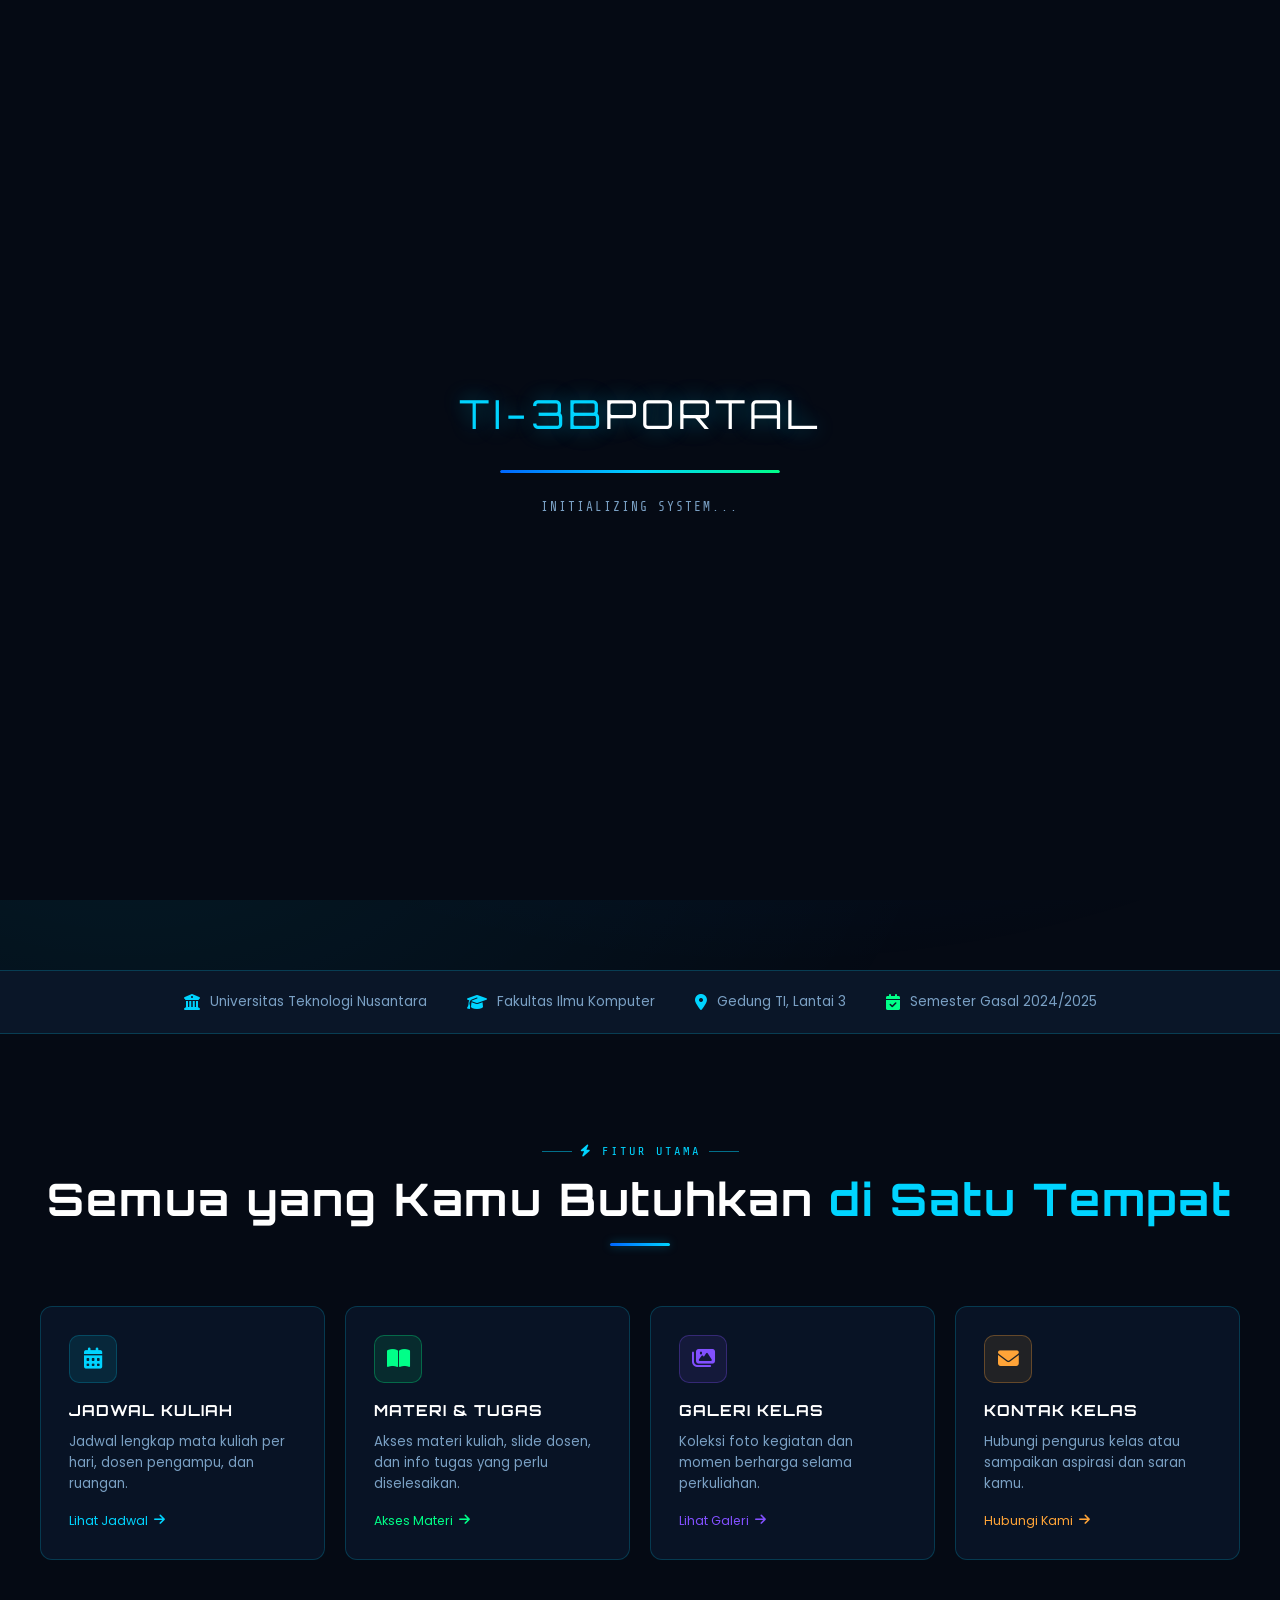
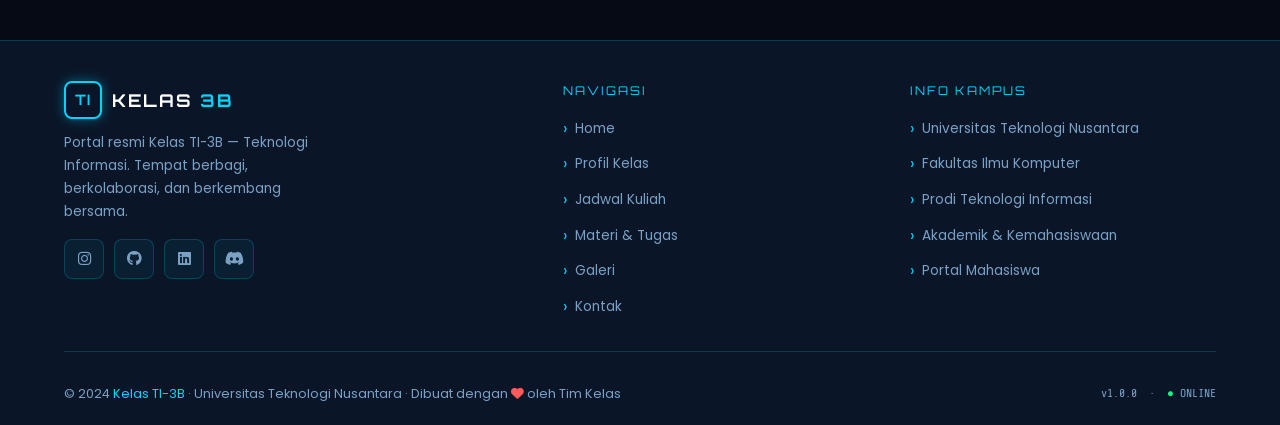
<file: index.html>
<!DOCTYPE html>
<html lang="id">
<head>
  <meta charset="UTF-8" />
  <meta name="viewport" content="width=device-width, initial-scale=1.0" />
  <meta name="description" content="Portal Informasi Kelas Teknologi Informasi - TI-3B 2024" />
  <title>TI-3B | Portal Kelas Teknologi Informasi</title>

  <!-- Fonts -->
  <!-- Font Awesome -->
  <link rel="stylesheet" href="https://cdnjs.cloudflare.com/ajax/libs/font-awesome/6.5.2/css/all.min.css" />

  <style>
/* =========================================
   WEBSITE KELAS TI - MAIN STYLESHEET
   Tech Theme: Neon Cyber Dark
   ========================================= */

@import url('https://fonts.googleapis.com/css2?family=Orbitron:wght@400;500;700;900&family=Poppins:wght@300;400;500;600;700&family=Share+Tech+Mono&display=swap');

/* =========================================
   CSS VARIABLES
   ========================================= */
:root {
  --primary: #00d4ff;
  --primary-glow: rgba(0, 212, 255, 0.4);
  --secondary: #0066ff;
  --accent: #00ff88;
  --accent-glow: rgba(0, 255, 136, 0.3);
  --dark: #050a14;
  --dark-2: #0a1628;
  --dark-3: #0d1f3c;
  --card-bg: rgba(10, 22, 40, 0.85);
  --border: rgba(0, 212, 255, 0.2);
  --border-glow: rgba(0, 212, 255, 0.5);
  --text: #e0f0ff;
  --text-muted: #7aa0c4;
  --white: #ffffff;
  --font-heading: 'Orbitron', monospace;
  --font-body: 'Poppins', sans-serif;
  --font-mono: 'Share Tech Mono', monospace;
  --nav-height: 70px;
  --transition: all 0.3s cubic-bezier(0.4, 0, 0.2, 1);
  --shadow-neon: 0 0 20px var(--primary-glow), 0 0 40px rgba(0, 212, 255, 0.1);
  --shadow-card: 0 8px 32px rgba(0, 0, 0, 0.4), 0 0 1px rgba(0, 212, 255, 0.2);
}

/* =========================================
   GLOBAL RESET & BASE
   ========================================= */
*, *::before, *::after { box-sizing: border-box; margin: 0; padding: 0; }

html {
  scroll-behavior: smooth;
  scrollbar-width: thin;
  scrollbar-color: var(--primary) var(--dark-2);
}

::-webkit-scrollbar { width: 6px; }
::-webkit-scrollbar-track { background: var(--dark-2); }
::-webkit-scrollbar-thumb { background: var(--primary); border-radius: 3px; }
::-webkit-scrollbar-thumb:hover { background: var(--secondary); }

body {
  font-family: var(--font-body);
  background-color: var(--dark);
  color: var(--text);
  line-height: 1.6;
  overflow-x: hidden;
  min-height: 100vh;
}

/* =========================================
   BACKGROUND GRID PATTERN
   ========================================= */
body::before {
  content: '';
  position: fixed;
  inset: 0;
  background-image:
    linear-gradient(rgba(0, 212, 255, 0.03) 1px, transparent 1px),
    linear-gradient(90deg, rgba(0, 212, 255, 0.03) 1px, transparent 1px);
  background-size: 40px 40px;
  pointer-events: none;
  z-index: 0;
}

body::after {
  content: '';
  position: fixed;
  inset: 0;
  background: radial-gradient(ellipse at 20% 50%, rgba(0, 102, 255, 0.05) 0%, transparent 60%),
              radial-gradient(ellipse at 80% 20%, rgba(0, 212, 255, 0.05) 0%, transparent 50%);
  pointer-events: none;
  z-index: 0;
}

/* =========================================
   LOADING SCREEN
   ========================================= */
#loading-screen {
  position: fixed;
  inset: 0;
  background: var(--dark);
  z-index: 9999;
  display: flex;
  flex-direction: column;
  align-items: center;
  justify-content: center;
  gap: 24px;
}

.loading-logo {
  font-family: var(--font-heading);
  font-size: clamp(1.5rem, 4vw, 2.5rem);
  color: var(--primary);
  text-shadow: var(--shadow-neon);
  letter-spacing: 4px;
  animation: pulse-glow 1.5s ease-in-out infinite;
}

.loading-bar-wrap {
  width: 280px;
  height: 3px;
  background: rgba(0, 212, 255, 0.1);
  border-radius: 2px;
  overflow: hidden;
}

.loading-bar {
  height: 100%;
  background: linear-gradient(90deg, var(--secondary), var(--primary), var(--accent));
  border-radius: 2px;
  animation: loading-fill 2s ease-in-out forwards;
}

.loading-text {
  font-family: var(--font-mono);
  font-size: 0.8rem;
  color: var(--text-muted);
  letter-spacing: 2px;
}

@keyframes loading-fill {
  0% { width: 0%; }
  100% { width: 100%; }
}

@keyframes pulse-glow {
  0%, 100% { text-shadow: 0 0 10px var(--primary-glow), 0 0 30px rgba(0,212,255,0.2); }
  50% { text-shadow: 0 0 20px var(--primary-glow), 0 0 60px rgba(0,212,255,0.4), 0 0 80px rgba(0,212,255,0.1); }
}

/* =========================================
   NAVIGATION
   ========================================= */
#navbar {
  position: fixed;
  top: 0;
  left: 0;
  right: 0;
  height: var(--nav-height);
  background: rgba(5, 10, 20, 0.92);
  backdrop-filter: blur(20px);
  -webkit-backdrop-filter: blur(20px);
  border-bottom: 1px solid var(--border);
  z-index: 1000;
  transition: var(--transition);
}

#navbar.scrolled {
  box-shadow: 0 4px 30px rgba(0, 0, 0, 0.5), 0 1px 0 var(--border-glow);
}

.nav-container {
  max-width: 1200px;
  margin: 0 auto;
  padding: 0 24px;
  height: 100%;
  display: flex;
  align-items: center;
  justify-content: space-between;
}

.nav-logo {
  display: flex;
  align-items: center;
  gap: 10px;
  text-decoration: none;
}

.nav-logo-icon {
  width: 38px;
  height: 38px;
  border: 2px solid var(--primary);
  border-radius: 8px;
  display: flex;
  align-items: center;
  justify-content: center;
  font-family: var(--font-heading);
  font-size: 0.9rem;
  color: var(--primary);
  font-weight: 700;
  box-shadow: 0 0 12px var(--primary-glow);
  letter-spacing: 1px;
}

.nav-logo-text {
  font-family: var(--font-heading);
  font-size: 1.1rem;
  font-weight: 700;
  color: var(--white);
  letter-spacing: 2px;
}

.nav-logo-text span { color: var(--primary); }

.nav-links {
  display: flex;
  align-items: center;
  gap: 4px;
  list-style: none;
}

.nav-links a {
  display: flex;
  align-items: center;
  gap: 6px;
  padding: 8px 14px;
  color: var(--text-muted);
  text-decoration: none;
  font-size: 0.82rem;
  font-weight: 500;
  letter-spacing: 0.5px;
  border-radius: 6px;
  transition: var(--transition);
  border: 1px solid transparent;
  position: relative;
}

.nav-links a i { font-size: 0.85rem; }

.nav-links a:hover,
.nav-links a.active {
  color: var(--primary);
  background: rgba(0, 212, 255, 0.08);
  border-color: var(--border);
  text-shadow: 0 0 8px var(--primary-glow);
}

.nav-links a.active::after {
  content: '';
  position: absolute;
  bottom: -1px;
  left: 50%;
  transform: translateX(-50%);
  width: 60%;
  height: 2px;
  background: var(--primary);
  border-radius: 2px;
  box-shadow: 0 0 8px var(--primary);
}

.nav-toggle {
  display: none;
  flex-direction: column;
  gap: 5px;
  cursor: pointer;
  padding: 6px;
  background: none;
  border: none;
}

.nav-toggle span {
  display: block;
  width: 24px;
  height: 2px;
  background: var(--primary);
  border-radius: 2px;
  transition: var(--transition);
}

/* =========================================
   MAIN WRAPPER
   ========================================= */
main { padding-top: var(--nav-height); position: relative; z-index: 1; }

/* =========================================
   SECTIONS
   ========================================= */
.section { display: none; min-height: 100vh; }
.section.active { display: block; }

/* =========================================
   SECTION HEADER
   ========================================= */
.section-header {
  text-align: center;
  margin-bottom: 60px;
  padding-top: 20px;
}

.section-tag {
  display: inline-flex;
  align-items: center;
  gap: 8px;
  font-family: var(--font-mono);
  font-size: 0.75rem;
  color: var(--primary);
  letter-spacing: 3px;
  text-transform: uppercase;
  margin-bottom: 12px;
}

.section-tag::before, .section-tag::after {
  content: '';
  width: 30px;
  height: 1px;
  background: var(--primary);
  opacity: 0.5;
}

.section-title {
  font-family: var(--font-heading);
  font-size: clamp(1.8rem, 4vw, 2.8rem);
  font-weight: 700;
  color: var(--white);
  letter-spacing: 2px;
  margin-bottom: 16px;
  line-height: 1.2;
}

.section-title span { color: var(--primary); }

.section-subtitle {
  font-size: 1rem;
  color: var(--text-muted);
  max-width: 560px;
  margin: 0 auto;
  line-height: 1.7;
}

.section-divider {
  width: 60px;
  height: 3px;
  background: linear-gradient(90deg, var(--secondary), var(--primary));
  margin: 16px auto 0;
  border-radius: 2px;
  box-shadow: 0 0 10px var(--primary-glow);
}

/* =========================================
   CONTAINER
   ========================================= */
.container {
  max-width: 1200px;
  margin: 0 auto;
  padding: 0 24px;
}

.section-padding { padding: 80px 0; }

/* =========================================
   CARDS
   ========================================= */
.card {
  background: var(--card-bg);
  border: 1px solid var(--border);
  border-radius: 12px;
  padding: 28px;
  transition: var(--transition);
  position: relative;
  overflow: hidden;
}

.card::before {
  content: '';
  position: absolute;
  top: 0;
  left: 0;
  right: 0;
  height: 2px;
  background: linear-gradient(90deg, transparent, var(--primary), transparent);
  opacity: 0;
  transition: var(--transition);
}

.card:hover {
  border-color: var(--border-glow);
  box-shadow: var(--shadow-neon);
  transform: translateY(-4px);
}

.card:hover::before { opacity: 1; }

/* =========================================
   BUTTONS
   ========================================= */
.btn {
  display: inline-flex;
  align-items: center;
  gap: 8px;
  padding: 12px 28px;
  border-radius: 8px;
  font-family: var(--font-body);
  font-size: 0.9rem;
  font-weight: 600;
  cursor: pointer;
  transition: var(--transition);
  text-decoration: none;
  border: none;
  letter-spacing: 0.5px;
}

.btn-primary {
  background: linear-gradient(135deg, var(--secondary), var(--primary));
  color: var(--white);
  box-shadow: 0 4px 15px rgba(0, 102, 255, 0.3);
}

.btn-primary:hover {
  transform: translateY(-2px);
  box-shadow: 0 8px 25px rgba(0, 212, 255, 0.4), 0 0 20px var(--primary-glow);
}

.btn-outline {
  background: transparent;
  color: var(--primary);
  border: 1px solid var(--primary);
}

.btn-outline:hover {
  background: rgba(0, 212, 255, 0.1);
  box-shadow: 0 0 20px var(--primary-glow);
  transform: translateY(-2px);
}

.btn-sm {
  padding: 8px 18px;
  font-size: 0.8rem;
}

/* =========================================
   BADGE
   ========================================= */
.badge {
  display: inline-flex;
  align-items: center;
  gap: 6px;
  padding: 4px 12px;
  border-radius: 20px;
  font-size: 0.72rem;
  font-weight: 600;
  letter-spacing: 0.5px;
}

.badge-primary {
  background: rgba(0, 212, 255, 0.1);
  color: var(--primary);
  border: 1px solid rgba(0, 212, 255, 0.3);
}

.badge-accent {
  background: rgba(0, 255, 136, 0.1);
  color: var(--accent);
  border: 1px solid rgba(0, 255, 136, 0.3);
}

/* =========================================
   HOME / HERO SECTION
   ========================================= */
#hero {
  min-height: 100vh;
  display: flex;
  align-items: center;
  position: relative;
  overflow: hidden;
  padding: 80px 0 40px;
}

.hero-bg {
  position: absolute;
  inset: 0;
  background:
    radial-gradient(ellipse at 60% 50%, rgba(0, 102, 255, 0.12) 0%, transparent 70%),
    radial-gradient(ellipse at 10% 80%, rgba(0, 212, 255, 0.08) 0%, transparent 50%);
}

.hero-particles {
  position: absolute;
  inset: 0;
  overflow: hidden;
}

.particle {
  position: absolute;
  width: 2px;
  height: 2px;
  background: var(--primary);
  border-radius: 50%;
  animation: float-particle linear infinite;
  opacity: 0;
}

@keyframes float-particle {
  0% { transform: translateY(100vh) translateX(0); opacity: 0; }
  10% { opacity: 1; }
  90% { opacity: 0.6; }
  100% { transform: translateY(-100px) translateX(100px); opacity: 0; }
}

.hero-content {
  position: relative;
  z-index: 2;
  max-width: 1200px;
  margin: 0 auto;
  padding: 0 24px;
  display: grid;
  grid-template-columns: 1fr 1fr;
  gap: 60px;
  align-items: center;
}

.hero-left { animation: fadeInLeft 0.8s ease-out 0.3s both; }
.hero-right { animation: fadeInRight 0.8s ease-out 0.5s both; }

@keyframes fadeInLeft {
  from { opacity: 0; transform: translateX(-40px); }
  to { opacity: 1; transform: translateX(0); }
}

@keyframes fadeInRight {
  from { opacity: 0; transform: translateX(40px); }
  to { opacity: 1; transform: translateX(0); }
}

.hero-badge {
  display: inline-flex;
  align-items: center;
  gap: 8px;
  padding: 6px 16px;
  background: rgba(0, 212, 255, 0.08);
  border: 1px solid var(--border);
  border-radius: 20px;
  font-family: var(--font-mono);
  font-size: 0.75rem;
  color: var(--primary);
  letter-spacing: 2px;
  margin-bottom: 24px;
}

.hero-badge i { font-size: 0.7rem; }

.hero-title {
  font-family: var(--font-heading);
  font-size: clamp(2rem, 5vw, 3.8rem);
  font-weight: 900;
  line-height: 1.1;
  margin-bottom: 16px;
  color: var(--white);
}

.hero-title .line-1 { display: block; font-size: 0.45em; color: var(--text-muted); letter-spacing: 4px; margin-bottom: 8px; font-weight: 500; }
.hero-title .line-2 { display: block; color: var(--primary); text-shadow: var(--shadow-neon); }
.hero-title .line-3 { display: block; font-size: 0.6em; color: var(--text); font-weight: 400; letter-spacing: 2px; }

.hero-desc {
  font-size: 1rem;
  color: var(--text-muted);
  line-height: 1.8;
  margin-bottom: 32px;
  max-width: 480px;
}

.hero-cta {
  display: flex;
  gap: 16px;
  flex-wrap: wrap;
}

.hero-stats {
  display: flex;
  gap: 32px;
  margin-top: 48px;
  padding-top: 32px;
  border-top: 1px solid var(--border);
}

.stat-item { text-align: left; }
.stat-number {
  font-family: var(--font-heading);
  font-size: 1.8rem;
  font-weight: 700;
  color: var(--primary);
  display: block;
  line-height: 1;
}
.stat-label {
  font-size: 0.75rem;
  color: var(--text-muted);
  letter-spacing: 1px;
  text-transform: uppercase;
}

/* Hero Visual */
.hero-visual {
  position: relative;
  display: flex;
  align-items: center;
  justify-content: center;
}

.hero-card-main {
  background: var(--card-bg);
  border: 1px solid var(--border-glow);
  border-radius: 16px;
  padding: 32px;
  width: 100%;
  max-width: 380px;
  box-shadow: var(--shadow-neon), var(--shadow-card);
  position: relative;
  overflow: hidden;
}

.hero-card-main::before {
  content: '';
  position: absolute;
  top: 0; left: 0; right: 0;
  height: 3px;
  background: linear-gradient(90deg, var(--secondary), var(--primary), var(--accent));
}

.card-header-row {
  display: flex;
  align-items: center;
  justify-content: space-between;
  margin-bottom: 20px;
}

.card-dots { display: flex; gap: 6px; }
.card-dots span {
  width: 10px; height: 10px;
  border-radius: 50%;
}
.card-dots span:nth-child(1) { background: #ff5f57; }
.card-dots span:nth-child(2) { background: #ffbc2e; }
.card-dots span:nth-child(3) { background: #28c840; }

.card-title-sm {
  font-family: var(--font-mono);
  font-size: 0.7rem;
  color: var(--text-muted);
  letter-spacing: 2px;
}

.code-block {
  font-family: var(--font-mono);
  font-size: 0.82rem;
  line-height: 1.9;
  color: var(--text-muted);
}

.code-block .keyword { color: #ff79c6; }
.code-block .string { color: var(--accent); }
.code-block .variable { color: var(--primary); }
.code-block .comment { color: #6272a4; font-style: italic; }
.code-block .number { color: #bd93f9; }

.hero-float-badge {
  position: absolute;
  background: var(--card-bg);
  border: 1px solid var(--border);
  border-radius: 10px;
  padding: 10px 16px;
  font-size: 0.8rem;
  display: flex;
  align-items: center;
  gap: 8px;
  white-space: nowrap;
  box-shadow: var(--shadow-card);
}

.hero-float-1 {
  top: -20px;
  right: -20px;
  color: var(--accent);
  border-color: rgba(0,255,136,0.3);
  animation: float-badge 3s ease-in-out infinite;
}

.hero-float-2 {
  bottom: -16px;
  left: -20px;
  color: var(--primary);
  animation: float-badge 3s ease-in-out infinite 1.5s;
}

@keyframes float-badge {
  0%, 100% { transform: translateY(0); }
  50% { transform: translateY(-8px); }
}

/* =========================================
   PROFIL SECTION
   ========================================= */
.info-grid {
  display: grid;
  grid-template-columns: repeat(3, 1fr);
  gap: 20px;
  margin-bottom: 60px;
}

.info-card {
  display: flex;
  flex-direction: column;
  align-items: flex-start;
  gap: 12px;
}

.info-icon {
  width: 48px;
  height: 48px;
  background: rgba(0, 212, 255, 0.1);
  border: 1px solid var(--border);
  border-radius: 10px;
  display: flex;
  align-items: center;
  justify-content: center;
  color: var(--primary);
  font-size: 1.2rem;
}

.info-label {
  font-size: 0.72rem;
  color: var(--text-muted);
  text-transform: uppercase;
  letter-spacing: 1.5px;
}

.info-value {
  font-size: 0.95rem;
  color: var(--text);
  font-weight: 500;
}

/* Members */
.members-section { margin-bottom: 60px; }
.members-section h3 {
  font-family: var(--font-heading);
  font-size: 1.1rem;
  color: var(--primary);
  letter-spacing: 2px;
  margin-bottom: 28px;
  display: flex;
  align-items: center;
  gap: 12px;
}

.members-section h3::after {
  content: '';
  flex: 1;
  height: 1px;
  background: var(--border);
}

.members-grid {
  display: grid;
  grid-template-columns: repeat(auto-fill, minmax(160px, 1fr));
  gap: 20px;
}

.member-card {
  background: var(--card-bg);
  border: 1px solid var(--border);
  border-radius: 12px;
  padding: 20px 16px;
  text-align: center;
  transition: var(--transition);
  cursor: default;
}

.member-card:hover {
  border-color: var(--border-glow);
  box-shadow: var(--shadow-neon);
  transform: translateY(-6px);
}

.member-avatar {
  width: 70px;
  height: 70px;
  border-radius: 50%;
  background: linear-gradient(135deg, var(--dark-3), var(--dark-2));
  border: 2px solid var(--border);
  display: flex;
  align-items: center;
  justify-content: center;
  font-family: var(--font-heading);
  font-size: 1.2rem;
  color: var(--primary);
  margin: 0 auto 12px;
  font-weight: 700;
  transition: var(--transition);
  overflow: hidden;
}

.member-card:hover .member-avatar {
  border-color: var(--primary);
  box-shadow: 0 0 15px var(--primary-glow);
}

.member-name {
  font-size: 0.85rem;
  font-weight: 600;
  color: var(--text);
  margin-bottom: 4px;
}

.member-nim {
  font-family: var(--font-mono);
  font-size: 0.72rem;
  color: var(--text-muted);
}

.member-role {
  margin-top: 8px;
}

/* Struktur Organisasi */
.org-section h3 {
  font-family: var(--font-heading);
  font-size: 1.1rem;
  color: var(--primary);
  letter-spacing: 2px;
  margin-bottom: 32px;
  display: flex;
  align-items: center;
  gap: 12px;
}

.org-section h3::after {
  content: '';
  flex: 1;
  height: 1px;
  background: var(--border);
}

.org-chart {
  display: flex;
  flex-direction: column;
  align-items: center;
  gap: 0;
}

.org-row {
  display: flex;
  gap: 24px;
  justify-content: center;
  position: relative;
}

.org-node {
  background: var(--card-bg);
  border: 1px solid var(--border);
  border-radius: 10px;
  padding: 14px 20px;
  text-align: center;
  min-width: 140px;
  transition: var(--transition);
}

.org-node:hover {
  border-color: var(--border-glow);
  box-shadow: var(--shadow-neon);
}

.org-node.primary {
  border-color: var(--primary);
  background: rgba(0, 212, 255, 0.06);
}

.org-line {
  width: 2px;
  height: 30px;
  background: linear-gradient(to bottom, var(--primary), transparent);
  margin: 0 auto;
}

.org-line-h {
  width: 60%;
  height: 2px;
  background: var(--primary);
  opacity: 0.3;
  position: absolute;
  top: 0;
  left: 50%;
  transform: translateX(-50%);
}

.org-role {
  font-size: 0.7rem;
  color: var(--primary);
  text-transform: uppercase;
  letter-spacing: 1.5px;
  margin-bottom: 4px;
}

.org-name {
  font-size: 0.88rem;
  font-weight: 600;
  color: var(--text);
}

/* =========================================
   JADWAL SECTION
   ========================================= */
.schedule-tabs {
  display: flex;
  gap: 8px;
  margin-bottom: 28px;
  flex-wrap: wrap;
}

.tab-btn {
  padding: 8px 20px;
  background: transparent;
  border: 1px solid var(--border);
  border-radius: 6px;
  color: var(--text-muted);
  font-family: var(--font-body);
  font-size: 0.85rem;
  cursor: pointer;
  transition: var(--transition);
  font-weight: 500;
}

.tab-btn:hover {
  border-color: var(--primary);
  color: var(--primary);
}

.tab-btn.active {
  background: rgba(0, 212, 255, 0.1);
  border-color: var(--primary);
  color: var(--primary);
  box-shadow: 0 0 10px var(--primary-glow);
}

.table-wrap {
  background: var(--card-bg);
  border: 1px solid var(--border);
  border-radius: 12px;
  overflow: hidden;
  box-shadow: var(--shadow-card);
}

table {
  width: 100%;
  border-collapse: collapse;
}

thead {
  background: rgba(0, 212, 255, 0.08);
  border-bottom: 1px solid var(--border);
}

thead th {
  padding: 16px 20px;
  text-align: left;
  font-family: var(--font-heading);
  font-size: 0.7rem;
  color: var(--primary);
  letter-spacing: 2px;
  text-transform: uppercase;
  font-weight: 700;
}

tbody tr {
  border-bottom: 1px solid rgba(0, 212, 255, 0.05);
  transition: var(--transition);
}

tbody tr:last-child { border-bottom: none; }

tbody tr:hover {
  background: rgba(0, 212, 255, 0.04);
}

tbody td {
  padding: 16px 20px;
  font-size: 0.88rem;
  color: var(--text);
}

.td-time {
  font-family: var(--font-mono);
  color: var(--primary);
  font-size: 0.82rem;
}

.td-subject {
  font-weight: 600;
  color: var(--white);
}

.td-room {
  color: var(--text-muted);
  font-size: 0.82rem;
}

.schedule-legend {
  display: flex;
  gap: 20px;
  margin-top: 20px;
  flex-wrap: wrap;
}

.legend-item {
  display: flex;
  align-items: center;
  gap: 8px;
  font-size: 0.78rem;
  color: var(--text-muted);
}

.legend-dot {
  width: 8px;
  height: 8px;
  border-radius: 50%;
}

/* =========================================
   MATERI / TUGAS SECTION
   ========================================= */
.materi-tabs {
  display: flex;
  gap: 12px;
  margin-bottom: 32px;
}

.materi-grid {
  display: grid;
  gap: 16px;
}

.materi-item {
  display: flex;
  align-items: center;
  gap: 16px;
  background: var(--card-bg);
  border: 1px solid var(--border);
  border-radius: 10px;
  padding: 18px 20px;
  transition: var(--transition);
}

.materi-item:hover {
  border-color: var(--border-glow);
  box-shadow: var(--shadow-neon);
  transform: translateX(4px);
}

.materi-icon {
  width: 44px;
  height: 44px;
  border-radius: 10px;
  display: flex;
  align-items: center;
  justify-content: center;
  font-size: 1.1rem;
  flex-shrink: 0;
}

.materi-icon.pdf { background: rgba(255, 89, 89, 0.1); color: #ff5959; border: 1px solid rgba(255,89,89,0.3); }
.materi-icon.ppt { background: rgba(255, 164, 56, 0.1); color: #ffa438; border: 1px solid rgba(255,164,56,0.3); }
.materi-icon.zip { background: rgba(130, 80, 255, 0.1); color: #8250ff; border: 1px solid rgba(130,80,255,0.3); }
.materi-icon.doc { background: rgba(0, 212, 255, 0.1); color: var(--primary); border: 1px solid var(--border); }
.materi-icon.task { background: rgba(0, 255, 136, 0.1); color: var(--accent); border: 1px solid rgba(0,255,136,0.3); }

.materi-info { flex: 1; min-width: 0; }

.materi-title {
  font-size: 0.92rem;
  font-weight: 600;
  color: var(--text);
  margin-bottom: 4px;
  white-space: nowrap;
  overflow: hidden;
  text-overflow: ellipsis;
}

.materi-meta {
  display: flex;
  gap: 12px;
  align-items: center;
}

.materi-date, .materi-size {
  font-size: 0.75rem;
  color: var(--text-muted);
  display: flex;
  align-items: center;
  gap: 4px;
}

.materi-actions {
  display: flex;
  gap: 8px;
  flex-shrink: 0;
}

.deadline-badge {
  display: inline-flex;
  align-items: center;
  gap: 6px;
  padding: 3px 10px;
  border-radius: 4px;
  font-size: 0.7rem;
  font-weight: 600;
}

.deadline-upcoming { background: rgba(255, 164, 56, 0.1); color: #ffa438; border: 1px solid rgba(255,164,56,0.3); }
.deadline-done { background: rgba(0, 255, 136, 0.1); color: var(--accent); border: 1px solid rgba(0,255,136,0.3); }
.deadline-late { background: rgba(255, 89, 89, 0.1); color: #ff5959; border: 1px solid rgba(255,89,89,0.3); }

/* =========================================
   GALERI SECTION
   ========================================= */
.gallery-filter {
  display: flex;
  gap: 8px;
  margin-bottom: 32px;
  flex-wrap: wrap;
}

.filter-btn {
  padding: 7px 18px;
  background: transparent;
  border: 1px solid var(--border);
  border-radius: 6px;
  color: var(--text-muted);
  font-family: var(--font-body);
  font-size: 0.82rem;
  cursor: pointer;
  transition: var(--transition);
  font-weight: 500;
}

.filter-btn.active,
.filter-btn:hover {
  background: rgba(0, 212, 255, 0.1);
  border-color: var(--primary);
  color: var(--primary);
}

.gallery-grid {
  display: grid;
  grid-template-columns: repeat(3, 1fr);
  gap: 16px;
}

.gallery-item {
  position: relative;
  border-radius: 10px;
  overflow: hidden;
  aspect-ratio: 4/3;
  background: var(--dark-3);
  border: 1px solid var(--border);
  cursor: pointer;
}

.gallery-item.wide { grid-column: span 2; }
.gallery-item.tall { grid-row: span 2; }

.gallery-img-placeholder {
  width: 100%;
  height: 100%;
  display: flex;
  flex-direction: column;
  align-items: center;
  justify-content: center;
  gap: 12px;
  font-size: 2rem;
  color: var(--border);
  transition: var(--transition);
}

.gallery-item:hover .gallery-img-placeholder {
  color: var(--primary);
}

.gallery-overlay {
  position: absolute;
  inset: 0;
  background: linear-gradient(to top, rgba(5, 10, 20, 0.95) 0%, transparent 60%);
  opacity: 0;
  transition: var(--transition);
  display: flex;
  flex-direction: column;
  justify-content: flex-end;
  padding: 20px;
}

.gallery-item:hover .gallery-overlay { opacity: 1; }
.gallery-item:hover { border-color: var(--border-glow); box-shadow: var(--shadow-neon); }

.gallery-label {
  font-size: 0.88rem;
  font-weight: 600;
  color: var(--white);
  margin-bottom: 4px;
}

.gallery-date {
  font-size: 0.75rem;
  color: var(--primary);
  font-family: var(--font-mono);
}

/* =========================================
   KONTAK SECTION
   ========================================= */
.contact-grid {
  display: grid;
  grid-template-columns: 1fr 1.6fr;
  gap: 40px;
  align-items: start;
}

.contact-info-card {
  display: flex;
  flex-direction: column;
  gap: 24px;
}

.contact-info-item {
  display: flex;
  gap: 16px;
  align-items: flex-start;
}

.contact-icon {
  width: 44px;
  height: 44px;
  background: rgba(0, 212, 255, 0.08);
  border: 1px solid var(--border);
  border-radius: 10px;
  display: flex;
  align-items: center;
  justify-content: center;
  color: var(--primary);
  font-size: 1rem;
  flex-shrink: 0;
  transition: var(--transition);
}

.contact-info-item:hover .contact-icon {
  background: rgba(0, 212, 255, 0.15);
  border-color: var(--primary);
  box-shadow: 0 0 10px var(--primary-glow);
}

.contact-info-label {
  font-size: 0.72rem;
  color: var(--text-muted);
  text-transform: uppercase;
  letter-spacing: 1.5px;
  margin-bottom: 4px;
}

.contact-info-value {
  font-size: 0.9rem;
  color: var(--text);
  font-weight: 500;
}

.contact-socials {
  display: flex;
  gap: 12px;
  margin-top: 8px;
}

.social-btn {
  width: 40px;
  height: 40px;
  background: rgba(0, 212, 255, 0.05);
  border: 1px solid var(--border);
  border-radius: 8px;
  display: flex;
  align-items: center;
  justify-content: center;
  color: var(--text-muted);
  text-decoration: none;
  transition: var(--transition);
  font-size: 0.95rem;
}

.social-btn:hover {
  color: var(--primary);
  border-color: var(--primary);
  background: rgba(0, 212, 255, 0.1);
  box-shadow: 0 0 10px var(--primary-glow);
  transform: translateY(-3px);
}

/* Contact Form */
.contact-form-card {
  background: var(--card-bg);
  border: 1px solid var(--border);
  border-radius: 14px;
  padding: 36px;
}

.form-group {
  margin-bottom: 20px;
}

.form-label {
  display: block;
  font-size: 0.8rem;
  color: var(--text-muted);
  margin-bottom: 8px;
  letter-spacing: 0.5px;
  text-transform: uppercase;
  font-weight: 600;
}

.form-input,
.form-textarea,
.form-select {
  width: 100%;
  padding: 12px 16px;
  background: rgba(5, 10, 20, 0.8);
  border: 1px solid var(--border);
  border-radius: 8px;
  color: var(--text);
  font-family: var(--font-body);
  font-size: 0.9rem;
  transition: var(--transition);
  outline: none;
}

.form-input:focus,
.form-textarea:focus,
.form-select:focus {
  border-color: var(--primary);
  box-shadow: 0 0 0 3px rgba(0, 212, 255, 0.1), 0 0 15px var(--primary-glow);
}

.form-input.error,
.form-textarea.error { border-color: #ff5959; }

.form-input::placeholder,
.form-textarea::placeholder { color: rgba(122, 160, 196, 0.5); }

.form-textarea {
  height: 140px;
  resize: vertical;
  min-height: 100px;
}

.form-select {
  appearance: none;
  cursor: pointer;
}

.form-select option { background: var(--dark-2); }

.form-row { display: grid; grid-template-columns: 1fr 1fr; gap: 16px; }

.field-error {
  display: block;
  font-size: 0.75rem;
  color: #ff5959;
  margin-top: 4px;
  display: none;
}

.form-success {
  display: none;
  text-align: center;
  padding: 24px;
}

.form-success i {
  font-size: 3rem;
  color: var(--accent);
  margin-bottom: 12px;
  display: block;
}

.form-success p {
  color: var(--text);
  font-size: 0.95rem;
}

/* =========================================
   FOOTER
   ========================================= */
footer {
  background: var(--dark-2);
  border-top: 1px solid var(--border);
  padding: 40px 0 20px;
  position: relative;
  z-index: 1;
}

.footer-content {
  max-width: 1200px;
  margin: 0 auto;
  padding: 0 24px;
}

.footer-top {
  display: grid;
  grid-template-columns: 1.5fr 1fr 1fr;
  gap: 40px;
  margin-bottom: 32px;
  padding-bottom: 32px;
  border-bottom: 1px solid var(--border);
}

.footer-brand p {
  font-size: 0.85rem;
  color: var(--text-muted);
  line-height: 1.7;
  margin-top: 12px;
  max-width: 280px;
}

.footer-heading {
  font-family: var(--font-heading);
  font-size: 0.75rem;
  color: var(--primary);
  letter-spacing: 2px;
  text-transform: uppercase;
  margin-bottom: 16px;
}

.footer-links {
  list-style: none;
  display: flex;
  flex-direction: column;
  gap: 10px;
}

.footer-links a {
  color: var(--text-muted);
  text-decoration: none;
  font-size: 0.85rem;
  transition: var(--transition);
  display: flex;
  align-items: center;
  gap: 8px;
}

.footer-links a::before {
  content: '›';
  color: var(--primary);
  font-size: 1rem;
}

.footer-links a:hover { color: var(--primary); }

.footer-bottom {
  display: flex;
  align-items: center;
  justify-content: space-between;
  gap: 16px;
  flex-wrap: wrap;
}

.footer-copy {
  font-size: 0.8rem;
  color: var(--text-muted);
}

.footer-copy span { color: var(--primary); }

.footer-social { display: flex; gap: 10px; }

/* =========================================
   SCROLL TO TOP
   ========================================= */
#scroll-top {
  position: fixed;
  bottom: 28px;
  right: 28px;
  width: 44px;
  height: 44px;
  background: rgba(0, 212, 255, 0.1);
  border: 1px solid var(--primary);
  border-radius: 10px;
  display: flex;
  align-items: center;
  justify-content: center;
  color: var(--primary);
  cursor: pointer;
  font-size: 1rem;
  transition: var(--transition);
  z-index: 100;
  opacity: 0;
  pointer-events: none;
  transform: translateY(20px);
}

#scroll-top.visible {
  opacity: 1;
  pointer-events: all;
  transform: translateY(0);
}

#scroll-top:hover {
  background: rgba(0, 212, 255, 0.2);
  box-shadow: 0 0 15px var(--primary-glow);
  transform: translateY(-4px);
}

/* =========================================
   ANIMATIONS
   ========================================= */
.fade-in-up {
  opacity: 0;
  transform: translateY(30px);
  transition: opacity 0.6s ease, transform 0.6s ease;
}

.fade-in-up.visible {
  opacity: 1;
  transform: translateY(0);
}

.stagger-1 { transition-delay: 0.1s; }
.stagger-2 { transition-delay: 0.2s; }
.stagger-3 { transition-delay: 0.3s; }
.stagger-4 { transition-delay: 0.4s; }

/* =========================================
   RESPONSIVE
   ========================================= */
@media (max-width: 1024px) {
  .hero-content { grid-template-columns: 1fr; gap: 40px; }
  .hero-right { display: none; }
  .info-grid { grid-template-columns: repeat(2, 1fr); }
  .contact-grid { grid-template-columns: 1fr; }
  .footer-top { grid-template-columns: 1fr 1fr; }
}

@media (max-width: 768px) {
  .nav-links {
    position: fixed;
    top: var(--nav-height);
    left: 0; right: 0;
    background: rgba(5, 10, 20, 0.98);
    backdrop-filter: blur(20px);
    flex-direction: column;
    padding: 16px;
    gap: 4px;
    border-bottom: 1px solid var(--border);
    transform: translateY(-100%);
    opacity: 0;
    transition: var(--transition);
    pointer-events: none;
    z-index: 999;
  }
  .nav-links.open {
    transform: translateY(0);
    opacity: 1;
    pointer-events: all;
  }
  .nav-links a { justify-content: center; padding: 12px; }
  .nav-toggle { display: flex; }
  .gallery-grid { grid-template-columns: repeat(2, 1fr); }
  .gallery-item.wide { grid-column: span 1; }
  .gallery-item.tall { grid-row: span 1; }
  .form-row { grid-template-columns: 1fr; }
  .hero-stats { gap: 20px; }
  .info-grid { grid-template-columns: 1fr 1fr; }
  .footer-top { grid-template-columns: 1fr; gap: 24px; }
  .org-row { flex-wrap: wrap; }
}

@media (max-width: 480px) {
  .container { padding: 0 16px; }
  .section-padding { padding: 60px 0; }
  .gallery-grid { grid-template-columns: 1fr; }
  .info-grid { grid-template-columns: 1fr; }
  .members-grid { grid-template-columns: repeat(2, 1fr); }
  .contact-form-card { padding: 24px 16px; }
  .hero-cta { flex-direction: column; }
  .hero-stats { flex-wrap: wrap; gap: 16px; }
}
  </style>
</head>
<body>

  <!-- ============================================================
       LOADING SCREEN
  ============================================================ -->
  <div id="loading-screen">
    <div class="loading-logo">TI-3B<span style="color:#fff;font-weight:300">PORTAL</span></div>
    <div class="loading-bar-wrap">
      <div class="loading-bar"></div>
    </div>
    <div class="loading-text">INITIALIZING SYSTEM...</div>
  </div>

  <!-- ============================================================
       NAVBAR
  ============================================================ -->
  <nav id="navbar">
    <div class="nav-container">
      <a href="#" class="nav-logo" data-goto="home">
        <div class="nav-logo-icon">TI</div>
        <span class="nav-logo-text">KELAS <span>3B</span></span>
      </a>

      <ul class="nav-links" id="nav-links">
        <li><a href="#" data-section="home" class="active"><i class="fas fa-house"></i> Home</a></li>
        <li><a href="#" data-section="profil"><i class="fas fa-users"></i> Profil</a></li>
        <li><a href="#" data-section="jadwal"><i class="fas fa-calendar"></i> Jadwal</a></li>
        <li><a href="#" data-section="materi"><i class="fas fa-book-open"></i> Materi</a></li>
        <li><a href="#" data-section="galeri"><i class="fas fa-images"></i> Galeri</a></li>
        <li><a href="#" data-section="kontak"><i class="fas fa-envelope"></i> Kontak</a></li>
      </ul>

      <button class="nav-toggle" id="nav-toggle" aria-label="Toggle menu">
        <span></span><span></span><span></span>
      </button>
    </div>
  </nav>

  <!-- ============================================================
       MAIN
  ============================================================ -->
  <main>

    <!-- ==========================================================
         HOME SECTION
    ========================================================== -->
    <section id="home" class="section">
      <div id="hero">
        <div class="hero-bg"></div>
        <div class="hero-particles"></div>

        <div class="hero-content">
          <!-- Left -->
          <div class="hero-left">
            <div class="hero-badge">
              <i class="fas fa-microchip"></i>
              TEKNOLOGI INFORMASI &nbsp;·&nbsp; ANGKATAN 2024
            </div>

            <h1 class="hero-title">
              <span class="line-1">SELAMAT DATANG DI</span>
              <span class="line-2">KELAS TI-K</span>
              <span class="line-3">Generasi <span id="typewriter" style="color:var(--accent)">Inovatif</span></span>
            </h1>

            <p class="hero-desc">
              Portal resmi Kelas TI-K — tempat berbagi informasi, materi kuliah, jadwal, 
              dan dokumentasi kegiatan mahasiswa Program Studi Teknologi Informasi.
            </p>

            <div class="hero-cta">
              <button class="btn btn-primary" data-goto="profil">
                <i class="fas fa-users"></i> Profil Kelas
              </button>
              <button class="btn btn-outline" data-goto="jadwal">
                <i class="fas fa-calendar-alt"></i> Lihat Jadwal
              </button>
            </div>

            <div class="hero-stats">
              <div class="stat-item">
                <span class="stat-number" data-target="32" data-suffix="">32</span>
                <span class="stat-label">Mahasiswa</span>
              </div>
              <div class="stat-item">
                <span class="stat-number" data-target="8" data-suffix="">8</span>
                <span class="stat-label">Mata Kuliah</span>
              </div>
              <div class="stat-item">
                <span class="stat-number" data-target="3" data-suffix="rd">3rd</span>
                <span class="stat-label">Semester</span>
              </div>
              <div class="stat-item">
                <span class="stat-number" data-target="2024" data-suffix="">2024</span>
                <span class="stat-label">Angkatan</span>
              </div>
            </div>
          </div>

          <!-- Right (Visual Card) -->
          <div class="hero-right">
            <div class="hero-visual">
              <div class="hero-card-main">
                <div class="card-header-row">
                  <div class="card-dots">
                    <span></span><span></span><span></span>
                  </div>
                  <div class="card-title-sm">CLASS_INFO.js</div>
                </div>
                <div class="code-block">
                  <div><span class="keyword">const</span> <span class="variable">kelas</span> = {</div>
                  <div>&nbsp;&nbsp;<span class="variable">nama</span>: <span class="string">"TI-3B"</span>,</div>
                  <div>&nbsp;&nbsp;<span class="variable">prodi</span>: <span class="string">"Teknologi Informasi"</span>,</div>
                  <div>&nbsp;&nbsp;<span class="variable">angkatan</span>: <span class="number">2022</span>,</div>
                  <div>&nbsp;&nbsp;<span class="variable">semester</span>: <span class="number">5</span>,</div>
                  <div>&nbsp;&nbsp;<span class="variable">mahasiswa</span>: <span class="number">32</span>,</div>
                  <div>&nbsp;&nbsp;<span class="variable">status</span>: <span class="string">"AKTIF"</span>,</div>
                  <div>&nbsp;&nbsp;<span class="comment">// Siap berinovasi!</span></div>
                  <div>};</div>
                  <br/>
                  <div><span class="keyword">export default</span> <span class="variable">kelas</span>;</div>
                </div>
              </div>

              <div class="hero-float-badge hero-float-1">
                <i class="fas fa-circle" style="font-size:0.5rem"></i>
                <span>ONLINE · 30 Members</span>
              </div>
              <div class="hero-float-badge hero-float-2">
                <i class="fas fa-star" style="font-size:0.8rem"></i>
                <span>Kelas Terbaik 2024</span>
              </div>
            </div>
          </div>
        </div>
      </div>

      <!-- Quick Info Strip -->
      <div style="background:var(--dark-2);border-top:1px solid var(--border);border-bottom:1px solid var(--border);padding:20px 0;position:relative;z-index:1">
        <div class="container">
          <div style="display:flex;gap:40px;align-items:center;flex-wrap:wrap;justify-content:center">
            <div style="display:flex;align-items:center;gap:10px">
              <i class="fas fa-university" style="color:var(--primary)"></i>
              <span style="font-size:0.85rem;color:var(--text-muted)">Universitas Teknologi Nusantara</span>
            </div>
            <div style="display:flex;align-items:center;gap:10px">
              <i class="fas fa-graduation-cap" style="color:var(--primary)"></i>
              <span style="font-size:0.85rem;color:var(--text-muted)">Fakultas Ilmu Komputer</span>
            </div>
            <div style="display:flex;align-items:center;gap:10px">
              <i class="fas fa-map-marker-alt" style="color:var(--primary)"></i>
              <span style="font-size:0.85rem;color:var(--text-muted)">Gedung TI, Lantai 3</span>
            </div>
            <div style="display:flex;align-items:center;gap:10px">
              <i class="fas fa-calendar-check" style="color:var(--accent)"></i>
              <span style="font-size:0.85rem;color:var(--text-muted)">Semester Gasal 2024/2025</span>
            </div>
          </div>
        </div>
      </div>

      <!-- Feature Cards -->
      <div class="container section-padding">
        <div class="section-header">
          <div class="section-tag"><i class="fas fa-bolt"></i> FITUR UTAMA</div>
          <h2 class="section-title">Semua yang Kamu Butuhkan <span>di Satu Tempat</span></h2>
          <div class="section-divider"></div>
        </div>

        <div style="display:grid;grid-template-columns:repeat(auto-fit,minmax(240px,1fr));gap:20px">
          <div class="card fade-in-up stagger-1" style="cursor:pointer" data-goto="jadwal">
            <div style="width:48px;height:48px;background:rgba(0,212,255,0.1);border:1px solid var(--border);border-radius:10px;display:flex;align-items:center;justify-content:center;font-size:1.3rem;color:var(--primary);margin-bottom:16px">
              <i class="fas fa-calendar-alt"></i>
            </div>
            <h3 style="font-family:var(--font-heading);font-size:0.95rem;color:var(--white);margin-bottom:8px;letter-spacing:1px">JADWAL KULIAH</h3>
            <p style="font-size:0.83rem;color:var(--text-muted);line-height:1.6">Jadwal lengkap mata kuliah per hari, dosen pengampu, dan ruangan.</p>
            <div style="margin-top:16px;font-size:0.78rem;color:var(--primary);display:flex;align-items:center;gap:6px">
              Lihat Jadwal <i class="fas fa-arrow-right"></i>
            </div>
          </div>

          <div class="card fade-in-up stagger-2" style="cursor:pointer" data-goto="materi">
            <div style="width:48px;height:48px;background:rgba(0,255,136,0.1);border:1px solid rgba(0,255,136,0.3);border-radius:10px;display:flex;align-items:center;justify-content:center;font-size:1.3rem;color:var(--accent);margin-bottom:16px">
              <i class="fas fa-book-open"></i>
            </div>
            <h3 style="font-family:var(--font-heading);font-size:0.95rem;color:var(--white);margin-bottom:8px;letter-spacing:1px">MATERI & TUGAS</h3>
            <p style="font-size:0.83rem;color:var(--text-muted);line-height:1.6">Akses materi kuliah, slide dosen, dan info tugas yang perlu diselesaikan.</p>
            <div style="margin-top:16px;font-size:0.78rem;color:var(--accent);display:flex;align-items:center;gap:6px">
              Akses Materi <i class="fas fa-arrow-right"></i>
            </div>
          </div>

          <div class="card fade-in-up stagger-3" style="cursor:pointer" data-goto="galeri">
            <div style="width:48px;height:48px;background:rgba(130,80,255,0.1);border:1px solid rgba(130,80,255,0.3);border-radius:10px;display:flex;align-items:center;justify-content:center;font-size:1.3rem;color:#8250ff;margin-bottom:16px">
              <i class="fas fa-images"></i>
            </div>
            <h3 style="font-family:var(--font-heading);font-size:0.95rem;color:var(--white);margin-bottom:8px;letter-spacing:1px">GALERI KELAS</h3>
            <p style="font-size:0.83rem;color:var(--text-muted);line-height:1.6">Koleksi foto kegiatan dan momen berharga selama perkuliahan.</p>
            <div style="margin-top:16px;font-size:0.78rem;color:#8250ff;display:flex;align-items:center;gap:6px">
              Lihat Galeri <i class="fas fa-arrow-right"></i>
            </div>
          </div>

          <div class="card fade-in-up stagger-4" style="cursor:pointer" data-goto="kontak">
            <div style="width:48px;height:48px;background:rgba(255,164,56,0.1);border:1px solid rgba(255,164,56,0.3);border-radius:10px;display:flex;align-items:center;justify-content:center;font-size:1.3rem;color:#ffa438;margin-bottom:16px">
              <i class="fas fa-envelope"></i>
            </div>
            <h3 style="font-family:var(--font-heading);font-size:0.95rem;color:var(--white);margin-bottom:8px;letter-spacing:1px">KONTAK KELAS</h3>
            <p style="font-size:0.83rem;color:var(--text-muted);line-height:1.6">Hubungi pengurus kelas atau sampaikan aspirasi dan saran kamu.</p>
            <div style="margin-top:16px;font-size:0.78rem;color:#ffa438;display:flex;align-items:center;gap:6px">
              Hubungi Kami <i class="fas fa-arrow-right"></i>
            </div>
          </div>
        </div>
      </div>
    </section>

    <!-- ==========================================================
         PROFIL SECTION
    ========================================================== -->
    <section id="profil" class="section">
      <div class="container section-padding">
        <div class="section-header fade-in-up">
          <div class="section-tag"><i class="fas fa-id-card"></i> TENTANG KAMI</div>
          <h2 class="section-title">Profil <span>Kelas TI-K</span></h2>
          <p class="section-subtitle">Mengenal lebih dekat mahasiswa dan struktur organisasi Kelas TI-K Angkatan 2022.</p>
          <div class="section-divider"></div>
        </div>

        <!-- Info Grid -->
        <div class="info-grid fade-in-up">
          <div class="card info-card">
            <div class="info-icon"><i class="fas fa-university"></i></div>
            <div>
              <div class="info-label">Sekolah Tinggi Manajemen Informatika dan Komputer</div>
              <div class="info-value">STMIK AMIKOM SURAKARTA</div>
            </div>
          </div>
          <div class="card info-card">
            <div class="info-icon"><i class="fas fa-sitemap"></i></div>
            <div>
              <div class="info-label">Fakultas</div>
              <div class="info-value">Ilmu Komputer</div>
            </div>
          </div>
          <div class="card info-card">
            <div class="info-icon"><i class="fas fa-laptop-code"></i></div>
            <div>
              <div class="info-label">Program Studi</div>
              <div class="info-value">Teknologi Informasi</div>
            </div>
          </div>
          <div class="card info-card">
            <div class="info-icon"><i class="fas fa-users"></i></div>
            <div>
              <div class="info-label">Kelas</div>
              <div class="info-value">TI-K (30 Mahasiswa)</div>
            </div>
          </div>
          <div class="card info-card">
            <div class="info-icon"><i class="fas fa-calendar"></i></div>
            <div>
              <div class="info-label">Angkatan / Semester</div>
              <div class="info-value">2024 / Semester 4</div>
            </div>
          </div>

        <!-- Struktur Organisasi -->
        <div class="org-section fade-in-up">
          <h3><i class="fas fa-sitemap"></i> Struktur Organisasi</h3>

          <div class="org-chart">
            <!-- Ketua -->
            <div class="org-row">
              <div class="org-node primary">
                <div class="org-role">Ketua Kelas</div>
                <div class="org-name">Ilyas Syahibul Firdaus</div>
              </div>
            </div>

            <div class="org-line"></div>

            <!-- Sekretaris & Bendahara -->
            <div style="position:relative;width:100%;display:flex;justify-content:center;gap:40px">
              <div style="position:absolute;top:0;left:50%;transform:translateX(-50%);width:220px;height:2px;background:rgba(0,212,255,0.2)"></div>
              <div class="org-node">
                <div class="org-role">Sekretaris</div>
                <div class="org-name">-</div>
              </div>
              <div class="org-node">
                <div class="org-role">Bendahara</div>
                <div class="org-name">-</div>
              </div>
            </div>

            <div style="display:flex;gap:40px;justify-content:center">
              <div class="org-line"></div>
              <div class="org-line"></div>
            </div>

            <!-- Divisi -->
            <div class="org-row" style="gap:16px;flex-wrap:wrap">
              <div class="org-node">
                <div class="org-role">Akademik</div>
                <div class="org-name">-</div>
              </div>
              <div class="org-node">
                <div class="org-role">Humas</div>
                <div class="org-name">-</div>
              </div>
              <div class="org-node">
                <div class="org-role">Kesenian</div>
                <div class="org-name">-</div>
              </div>
              <div class="org-node">
                <div class="org-role">Olahraga</div>
                <div class="org-name">-</div>
              </div>
            </div>
          </div>
        </div>

        <!-- Anggota Kelas -->
        <div class="members-section fade-in-up">
          <h3><i class="fas fa-users"></i> Daftar Anggota Kelas</h3>
          <div class="members-grid" id="members-grid">
            <!-- JS / Static Members -->
            <div class="member-card">
              <div class="member-avatar">RR</div>
              <div class="member-name">Rizki Ramadhan</div>
              <div class="member-nim">22TI001</div>
              <div class="member-role"><span class="badge badge-primary"><i class="fas fa-crown" style="font-size:0.6rem"></i> Ketua</span></div>
            </div>
            <div class="member-card">
              <div class="member-avatar">AP</div>
              <div class="member-name">Anisa Putri</div>
              <div class="member-nim">22TI002</div>
              <div class="member-role"><span class="badge badge-accent">Sekretaris</span></div>
            </div>
            <div class="member-card">
              <div class="member-avatar">BS</div>
              <div class="member-name">Budi Santoso</div>
              <div class="member-nim">22TI003</div>
              <div class="member-role"><span class="badge badge-primary">Bendahara</span></div>
            </div>
            <div class="member-card">
              <div class="member-avatar">DR</div>
              <div class="member-name">Dian Rahayu</div>
              <div class="member-nim">22TI004</div>
              <div class="member-role"><span class="badge badge-primary">Akademik</span></div>
            </div>
            <div class="member-card">
              <div class="member-avatar">FA</div>
              <div class="member-name">Farhan Aditya</div>
              <div class="member-nim">22TI005</div>
            </div>
            <div class="member-card">
              <div class="member-avatar">SM</div>
              <div class="member-name">Sari Melati</div>
              <div class="member-nim">22TI006</div>
            </div>
            <div class="member-card">
              <div class="member-avatar">DK</div>
              <div class="member-name">Dedi Kusuma</div>
              <div class="member-nim">22TI007</div>
            </div>
            <div class="member-card">
              <div class="member-avatar">NA</div>
              <div class="member-name">Nur Aini</div>
              <div class="member-nim">22TI008</div>
            </div>
            <div class="member-card">
              <div class="member-avatar">MW</div>
              <div class="member-name">Muhammad Wahyu</div>
              <div class="member-nim">22TI009</div>
            </div>
            <div class="member-card">
              <div class="member-avatar">LP</div>
              <div class="member-name">Linda Permata</div>
              <div class="member-nim">22TI010</div>
            </div>
            <div class="member-card">
              <div class="member-avatar">RP</div>
              <div class="member-name">Raka Pratama</div>
              <div class="member-nim">22TI011</div>
            </div>
            <div class="member-card">
              <div class="member-avatar">YS</div>
              <div class="member-name">Yuni Safitri</div>
              <div class="member-nim">22TI012</div>
            </div>
            <div class="member-card">
              <div class="member-avatar">HN</div>
              <div class="member-name">Hendra Nugraha</div>
              <div class="member-nim">22TI013</div>
            </div>
            <div class="member-card">
              <div class="member-avatar">KA</div>
              <div class="member-name">Kartika Anggraini</div>
              <div class="member-nim">22TI014</div>
            </div>
            <div class="member-card">
              <div class="member-avatar">IO</div>
              <div class="member-name">Irfan Oktavian</div>
              <div class="member-nim">22TI015</div>
            </div>
            <div class="member-card">
              <div class="member-avatar">MF</div>
              <div class="member-name">Maya Fitriani</div>
              <div class="member-nim">22TI016</div>
            </div>
            <div class="member-card" style="opacity:0.7">
              <div class="member-avatar" style="font-size:0.8rem;color:var(--text-muted)">+16</div>
              <div class="member-name" style="color:var(--text-muted)">Anggota Lainnya</div>
              <div class="member-nim">22TI017 – 032</div>
            </div>
          </div>
        </div>
      </div>
    </section>

    <!-- ==========================================================
         JADWAL SECTION
    ========================================================== -->
    <section id="jadwal" class="section">
      <div class="container section-padding">
        <div class="section-header fade-in-up">
          <div class="section-tag"><i class="fas fa-calendar-week"></i> PERKULIAHAN</div>
          <h2 class="section-title">Jadwal <span>Kuliah</span></h2>
          <p class="section-subtitle">Jadwal mata kuliah Semester 5 Kelas TI-3B Tahun Ajaran 2024/2025.</p>
          <div class="section-divider"></div>
        </div>

        <!-- Semester Info -->
        <div style="display:flex;gap:16px;margin-bottom:28px;flex-wrap:wrap">
          <span class="badge badge-primary"><i class="fas fa-calendar"></i> Semester Gasal 2024/2025</span>
          <span class="badge badge-accent"><i class="fas fa-clock"></i> Total: 20 SKS</span>
          <span class="badge" style="background:rgba(255,164,56,0.1);color:#ffa438;border:1px solid rgba(255,164,56,0.3)">
            <i class="fas fa-door-open"></i> Senin – Jumat
          </span>
        </div>

        <!-- Day Tabs -->
        <div class="schedule-tabs fade-in-up">
          <button class="tab-btn" data-day="senin"><i class="fas fa-circle" style="font-size:0.5rem;color:var(--accent)"></i> Senin</button>
          <button class="tab-btn" data-day="selasa">Selasa</button>
          <button class="tab-btn" data-day="rabu">Rabu</button>
          <button class="tab-btn" data-day="kamis">Kamis</button>
          <button class="tab-btn" data-day="jumat">Jumat</button>
        </div>

        <!-- Table -->
        <div class="table-wrap fade-in-up">
          <table>
            <thead>
              <tr>
                <th><i class="fas fa-clock" style="margin-right:6px"></i>Jam</th>
                <th><i class="fas fa-book" style="margin-right:6px"></i>Mata Kuliah</th>
                <th>SKS</th>
                <th><i class="fas fa-chalkboard-teacher" style="margin-right:6px"></i>Dosen</th>
                <th><i class="fas fa-map-pin" style="margin-right:6px"></i>Ruangan</th>
              </tr>
            </thead>
            <tbody id="schedule-body">
              <!-- Filled by JS -->
            </tbody>
          </table>
        </div>

        <!-- Legend -->
        <div class="schedule-legend fade-in-up">
          <div class="legend-item">
            <div class="legend-dot" style="background:var(--primary)"></div>
            <span>Teori</span>
          </div>
          <div class="legend-item">
            <div class="legend-dot" style="background:#8250ff"></div>
            <span>Praktikum</span>
          </div>
          <div class="legend-item">
            <div class="legend-dot" style="background:var(--accent)"></div>
            <span>Lab Komputer</span>
          </div>
          <div class="legend-item">
            <div class="legend-dot" style="background:#ffa438"></div>
            <span>Umum</span>
          </div>
        </div>
      </div>
    </section>

    <!-- ==========================================================
         MATERI / TUGAS SECTION
    ========================================================== -->
    <section id="materi" class="section">
      <div class="container section-padding">
        <div class="section-header fade-in-up">
          <div class="section-tag"><i class="fas fa-folder-open"></i> BELAJAR</div>
          <h2 class="section-title">Materi & <span>Tugas</span></h2>
          <p class="section-subtitle">Akses materi perkuliahan dan informasi tugas yang perlu diselesaikan.</p>
          <div class="section-divider"></div>
        </div>

        <!-- Tabs -->
        <div class="materi-tabs fade-in-up">
          <button class="tab-btn" data-materi="materi"><i class="fas fa-file-alt"></i> Materi Kuliah</button>
          <button class="tab-btn" data-materi="tugas"><i class="fas fa-tasks"></i> Tugas & Deadline</button>
        </div>

        <!-- Materi List -->
        <div class="materi-list fade-in-up" data-list="materi" style="display:none">
          <!-- Pemrograman Web -->
          <div class="materi-item">
            <div class="materi-icon pdf"><i class="fas fa-file-pdf"></i></div>
            <div class="materi-info">
              <div class="materi-title">Pertemuan 1 – Pengenalan HTML5 & CSS3</div>
              <div class="materi-meta">
                <span class="materi-date"><i class="fas fa-calendar-alt"></i> 02 Sep 2024</span>
                <span class="materi-size"><i class="fas fa-weight-hanging"></i> 4.2 MB</span>
                <span class="badge badge-primary">Pemrograman Web</span>
              </div>
            </div>
            <div class="materi-actions">
              <a href="https://drive.google.com" target="_blank" class="btn btn-primary btn-sm"><i class="fas fa-download"></i> Unduh</a>
            </div>
          </div>

          <div class="materi-item">
            <div class="materi-icon ppt"><i class="fas fa-file-powerpoint"></i></div>
            <div class="materi-info">
              <div class="materi-title">Pertemuan 2 – JavaScript Fundamentals</div>
              <div class="materi-meta">
                <span class="materi-date"><i class="fas fa-calendar-alt"></i> 09 Sep 2024</span>
                <span class="materi-size"><i class="fas fa-weight-hanging"></i> 7.8 MB</span>
                <span class="badge badge-primary">Pemrograman Web</span>
              </div>
            </div>
            <div class="materi-actions">
              <a href="https://drive.google.com" target="_blank" class="btn btn-primary btn-sm"><i class="fas fa-download"></i> Unduh</a>
            </div>
          </div>

          <div class="materi-item">
            <div class="materi-icon pdf"><i class="fas fa-file-pdf"></i></div>
            <div class="materi-info">
              <div class="materi-title">Pertemuan 3 – Entity Relationship Diagram (ERD)</div>
              <div class="materi-meta">
                <span class="materi-date"><i class="fas fa-calendar-alt"></i> 10 Sep 2024</span>
                <span class="materi-size"><i class="fas fa-weight-hanging"></i> 3.1 MB</span>
                <span class="badge badge-primary">Basis Data</span>
              </div>
            </div>
            <div class="materi-actions">
              <a href="https://drive.google.com" target="_blank" class="btn btn-primary btn-sm"><i class="fas fa-download"></i> Unduh</a>
            </div>
          </div>

          <div class="materi-item">
            <div class="materi-icon zip"><i class="fas fa-file-archive"></i></div>
            <div class="materi-info">
              <div class="materi-title">Source Code – Latihan Algoritma Sorting</div>
              <div class="materi-meta">
                <span class="materi-date"><i class="fas fa-calendar-alt"></i> 12 Sep 2024</span>
                <span class="materi-size"><i class="fas fa-weight-hanging"></i> 1.4 MB</span>
                <span class="badge badge-primary">Algoritma</span>
              </div>
            </div>
            <div class="materi-actions">
              <a href="https://drive.google.com" target="_blank" class="btn btn-primary btn-sm"><i class="fas fa-download"></i> Unduh</a>
            </div>
          </div>

          <div class="materi-item">
            <div class="materi-icon doc"><i class="fas fa-file-alt"></i></div>
            <div class="materi-info">
              <div class="materi-title">Modul Praktikum Jaringan – OSI Layer & TCP/IP</div>
              <div class="materi-meta">
                <span class="materi-date"><i class="fas fa-calendar-alt"></i> 17 Sep 2024</span>
                <span class="materi-size"><i class="fas fa-weight-hanging"></i> 5.6 MB</span>
                <span class="badge badge-primary">Jaringan Komputer</span>
              </div>
            </div>
            <div class="materi-actions">
              <a href="https://drive.google.com" target="_blank" class="btn btn-primary btn-sm"><i class="fas fa-download"></i> Unduh</a>
            </div>
          </div>

          <div class="materi-item">
            <div class="materi-icon ppt"><i class="fas fa-file-powerpoint"></i></div>
            <div class="materi-info">
              <div class="materi-title">Slide – Pengenalan Machine Learning & AI</div>
              <div class="materi-meta">
                <span class="materi-date"><i class="fas fa-calendar-alt"></i> 19 Sep 2024</span>
                <span class="materi-size"><i class="fas fa-weight-hanging"></i> 9.2 MB</span>
                <span class="badge badge-primary">Kecerdasan Buatan</span>
              </div>
            </div>
            <div class="materi-actions">
              <a href="https://drive.google.com" target="_blank" class="btn btn-primary btn-sm"><i class="fas fa-download"></i> Unduh</a>
            </div>
          </div>
        </div>

        <!-- Tugas List -->
        <div class="materi-list fade-in-up" data-list="tugas" style="display:none">
          <div class="materi-item">
            <div class="materi-icon task"><i class="fas fa-code"></i></div>
            <div class="materi-info">
              <div class="materi-title">Tugas 1 – Membuat Website Portfolio dengan HTML & CSS</div>
              <div class="materi-meta">
                <span class="materi-date"><i class="fas fa-hourglass-end"></i> Deadline: 20 Sep 2024</span>
                <span class="badge badge-primary">Pemrograman Web</span>
                <span class="deadline-badge deadline-done"><i class="fas fa-check"></i> Selesai</span>
              </div>
            </div>
            <div class="materi-actions">
              <a href="https://drive.google.com" target="_blank" class="btn btn-outline btn-sm"><i class="fas fa-external-link-alt"></i> Detail</a>
            </div>
          </div>

          <div class="materi-item">
            <div class="materi-icon task"><i class="fas fa-database"></i></div>
            <div class="materi-info">
              <div class="materi-title">Tugas 2 – Perancangan ERD Sistem Perpustakaan</div>
              <div class="materi-meta">
                <span class="materi-date"><i class="fas fa-hourglass-end"></i> Deadline: 25 Sep 2024</span>
                <span class="badge badge-primary">Basis Data</span>
                <span class="deadline-badge deadline-upcoming"><i class="fas fa-clock"></i> Dalam Proses</span>
              </div>
            </div>
            <div class="materi-actions">
              <a href="https://drive.google.com" target="_blank" class="btn btn-outline btn-sm"><i class="fas fa-external-link-alt"></i> Detail</a>
            </div>
          </div>

          <div class="materi-item">
            <div class="materi-icon task"><i class="fas fa-network-wired"></i></div>
            <div class="materi-info">
              <div class="materi-title">Laporan Praktikum – Konfigurasi VLAN di Cisco Packet Tracer</div>
              <div class="materi-meta">
                <span class="materi-date"><i class="fas fa-hourglass-end"></i> Deadline: 30 Sep 2024</span>
                <span class="badge badge-primary">Jaringan Komputer</span>
                <span class="deadline-badge deadline-upcoming"><i class="fas fa-clock"></i> Belum Mulai</span>
              </div>
            </div>
            <div class="materi-actions">
              <a href="https://drive.google.com" target="_blank" class="btn btn-outline btn-sm"><i class="fas fa-external-link-alt"></i> Detail</a>
            </div>
          </div>

          <div class="materi-item">
            <div class="materi-icon task"><i class="fas fa-robot"></i></div>
            <div class="materi-info">
              <div class="materi-title">Tugas 3 – Implementasi Algoritma Dijkstra (Python)</div>
              <div class="materi-meta">
                <span class="materi-date"><i class="fas fa-hourglass-end"></i> Deadline: 05 Okt 2024</span>
                <span class="badge badge-primary">Kecerdasan Buatan</span>
                <span class="deadline-badge deadline-upcoming"><i class="fas fa-bolt"></i> Segera</span>
              </div>
            </div>
            <div class="materi-actions">
              <a href="https://drive.google.com" target="_blank" class="btn btn-outline btn-sm"><i class="fas fa-external-link-alt"></i> Detail</a>
            </div>
          </div>

          <div class="materi-item">
            <div class="materi-icon task" style="background:rgba(255,89,89,0.1);color:#ff5959;border-color:rgba(255,89,89,0.3)"><i class="fas fa-exclamation-triangle"></i></div>
            <div class="materi-info">
              <div class="materi-title">UTS – Ujian Tengah Semester Basis Data</div>
              <div class="materi-meta">
                <span class="materi-date"><i class="fas fa-hourglass-end"></i> Tanggal: 10 Okt 2024</span>
                <span class="badge badge-primary">Basis Data</span>
                <span class="deadline-badge deadline-late"><i class="fas fa-exclamation"></i> Perhatian!</span>
              </div>
            </div>
            <div class="materi-actions">
              <a href="https://drive.google.com" target="_blank" class="btn btn-outline btn-sm"><i class="fas fa-external-link-alt"></i> Detail</a>
            </div>
          </div>
        </div>
      </div>
    </section>

    <!-- ==========================================================
         GALERI SECTION
    ========================================================== -->
    <section id="galeri" class="section">
      <div class="container section-padding">
        <div class="section-header fade-in-up">
          <div class="section-tag"><i class="fas fa-camera"></i> MOMEN KELAS</div>
          <h2 class="section-title">Galeri <span>Kegiatan</span></h2>
          <p class="section-subtitle">Kumpulan foto kegiatan dan momen berharga Kelas TI-3B.</p>
          <div class="section-divider"></div>
        </div>

        <!-- Filter -->
        <div class="gallery-filter fade-in-up">
          <button class="filter-btn active" data-filter="all">Semua</button>
          <button class="filter-btn" data-filter="akademik">Akademik</button>
          <button class="filter-btn" data-filter="sosial">Sosial</button>
          <button class="filter-btn" data-filter="olahraga">Olahraga</button>
          <button class="filter-btn" data-filter="lapangan">Lapangan</button>
        </div>

        <!-- Gallery Grid -->
        <div class="gallery-grid fade-in-up">
          <!-- Item 1 - wide -->
          <div class="gallery-item wide" data-cat="akademik">
            <img src="Banner Profil Discord Seni Piksel Ungu Akuamarin.png" style="width:100%;height:100%;object-fit:cover;" />

          <!-- Item 2 -->
          <div class="gallery-item" data-cat="sosial">
            <div class="gallery-img-placeholder">
              <i class="fas fa-utensils"></i>
            </div>
            <div class="gallery-overlay">
              <div class="gallery-label">Makan Bareng Kelas</div>
              <div class="gallery-date">20 Desember 2023</div>
            </div>
          </div>

          <!-- Item 3 - tall -->
          <div class="gallery-item tall" data-cat="olahraga">
            <div class="gallery-img-placeholder">
              <i class="fas fa-futbol"></i>
            </div>
            <div class="gallery-overlay">
              <div class="gallery-label">Turnamen Futsal Antar Kelas</div>
              <div class="gallery-date">05 November 2023</div>
            </div>
          </div>

          <!-- Item 4 -->
          <div class="gallery-item" data-cat="akademik">
            <div class="gallery-img-placeholder">
              <i class="fas fa-microscope"></i>
            </div>
            <div class="gallery-overlay">
              <div class="gallery-label">Praktikum Jaringan Komputer</div>
              <div class="gallery-date">10 Oktober 2023</div>
            </div>
          </div>

          <!-- Item 5 -->
          <div class="gallery-item" data-cat="sosial">
            <div class="gallery-img-placeholder">
              <i class="fas fa-birthday-cake"></i>
            </div>
            <div class="gallery-overlay">
              <div class="gallery-label">Perayaan Ulang Tahun Anggota</div>
              <div class="gallery-date">28 Oktober 2023</div>
            </div>
          </div>

          <!-- Item 6 -->
          <div class="gallery-item" data-cat="lapangan">
            <div class="gallery-img-placeholder">
              <i class="fas fa-industry"></i>
            </div>
            <div class="gallery-overlay">
              <div class="gallery-label">Kunjungan Industri ke PT. Telkom</div>
              <div class="gallery-date">02 November 2023</div>
            </div>
          </div>

          <!-- Item 7 -->
          <div class="gallery-item" data-cat="akademik">
            <div class="gallery-img-placeholder">
              <i class="fas fa-award"></i>
            </div>
            <div class="gallery-overlay">
              <div class="gallery-label">Wisuda & Pelepasan Angkatan</div>
              <div class="gallery-date">15 Agustus 2024</div>
            </div>
          </div>

          <!-- Item 8 -->
          <div class="gallery-item" data-cat="olahraga">
            <div class="gallery-img-placeholder">
              <i class="fas fa-mountain"></i>
            </div>
            <div class="gallery-overlay">
              <div class="gallery-label">Hiking Bersama Kelas TI-3B</div>
              <div class="gallery-date">12 Februari 2024</div>
            </div>
          </div>

          <!-- Item 9 -->
          <div class="gallery-item" data-cat="lapangan">
            <div class="gallery-img-placeholder">
              <i class="fas fa-handshake"></i>
            </div>
            <div class="gallery-overlay">
              <div class="gallery-label">Seminar Nasional Teknologi 2024</div>
              <div class="gallery-date">20 Maret 2024</div>
            </div>
          </div>
        </div>

        <div style="text-align:center;margin-top:32px">
          <a href="https://drive.google.com" target="_blank" class="btn btn-outline">
            <i class="fas fa-external-link-alt"></i> Lihat Semua Foto di Google Drive
          </a>
        </div>
      </div>
    </section>

    <!-- ==========================================================
         KONTAK SECTION
    ========================================================== -->
    <section id="kontak" class="section">
      <div class="container section-padding">
        <div class="section-header fade-in-up">
          <div class="section-tag"><i class="fas fa-satellite-dish"></i> HUBUNGI KAMI</div>
          <h2 class="section-title">Kontak & <span>Pesan</span></h2>
          <p class="section-subtitle">Ada pertanyaan atau saran? Hubungi pengurus kelas TI-3B.</p>
          <div class="section-divider"></div>
        </div>

        <div class="contact-grid fade-in-up">
          <!-- Info Kontak -->
          <div>
            <div class="contact-info-card card" style="padding:32px">
              <div style="margin-bottom:24px">
                <h3 style="font-family:var(--font-heading);font-size:0.9rem;color:var(--primary);letter-spacing:2px;margin-bottom:8px">INFO KONTAK</h3>
                <p style="font-size:0.85rem;color:var(--text-muted);line-height:1.7">Kami siap membantu. Hubungi pengurus kelas melalui berbagai platform berikut.</p>
              </div>

              <div class="contact-info-item">
                <div class="contact-icon"><i class="fas fa-envelope"></i></div>
                <div>
                  <div class="contact-info-label">Email Kelas</div>
                  <div class="contact-info-value">kelas.ti3b@university.ac.id</div>
                </div>
              </div>

              <div class="contact-info-item">
                <div class="contact-icon"><i class="fab fa-whatsapp"></i></div>
                <div>
                  <div class="contact-info-label">WhatsApp Ketua</div>
                  <div class="contact-info-value">+62 812-3456-7890</div>
                </div>
              </div>

              <div class="contact-info-item">
                <div class="contact-icon"><i class="fas fa-map-marker-alt"></i></div>
                <div>
                  <div class="contact-info-label">Lokasi Kampus</div>
                  <div class="contact-info-value">Gedung TI, Ruang 302, Lantai 3</div>
                </div>
              </div>

              <div class="contact-info-item">
                <div class="contact-icon"><i class="fas fa-clock"></i></div>
                <div>
                  <div class="contact-info-label">Jam Aktif</div>
                  <div class="contact-info-value">Senin – Jumat, 08.00 – 17.00</div>
                </div>
              </div>

              <div style="padding-top:20px;border-top:1px solid var(--border)">
                <div class="contact-info-label" style="margin-bottom:12px">Media Sosial</div>
                <div class="contact-socials">
                  <a href="#" class="social-btn"><i class="fab fa-instagram"></i></a>
                  <a href="#" class="social-btn"><i class="fab fa-github"></i></a>
                  <a href="#" class="social-btn"><i class="fab fa-linkedin"></i></a>
                  <a href="#" class="social-btn"><i class="fab fa-youtube"></i></a>
                  <a href="#" class="social-btn"><i class="fab fa-discord"></i></a>
                </div>
              </div>
            </div>
          </div>

          <!-- Form -->
          <div class="contact-form-card">
            <h3 style="font-family:var(--font-heading);font-size:0.9rem;color:var(--primary);letter-spacing:2px;margin-bottom:8px">KIRIM PESAN</h3>
            <p style="font-size:0.85rem;color:var(--text-muted);margin-bottom:28px">Isi form di bawah dan kami akan merespons sesegera mungkin.</p>

            <form id="contact-form">
              <div class="form-row">
                <div class="form-group">
                  <label class="form-label" for="f-nama">Nama Lengkap *</label>
                  <input class="form-input" type="text" id="f-nama" placeholder="Masukkan nama kamu" />
                  <span class="field-error" id="err-nama"></span>
                </div>
                <div class="form-group">
                  <label class="form-label" for="f-email">Email *</label>
                  <input class="form-input" type="email" id="f-email" placeholder="email@example.com" />
                  <span class="field-error" id="err-email"></span>
                </div>
              </div>

              <div class="form-group">
                <label class="form-label" for="f-subjek">Kategori Pesan *</label>
                <select class="form-select" id="f-subjek">
                  <option value="">-- Pilih Kategori --</option>
                  <option value="akademik">Akademik / Perkuliahan</option>
                  <option value="organisasi">Organisasi Kelas</option>
                  <option value="materi">Materi / Tugas</option>
                  <option value="kegiatan">Kegiatan / Event</option>
                  <option value="saran">Saran & Kritik</option>
                  <option value="lainnya">Lainnya</option>
                </select>
                <span class="field-error" id="err-subjek"></span>
              </div>

              <div class="form-group">
                <label class="form-label" for="f-pesan">Pesan *</label>
                <textarea class="form-textarea" id="f-pesan" placeholder="Tulis pesanmu di sini..."></textarea>
                <span class="field-error" id="err-pesan"></span>
              </div>

              <button type="submit" class="btn btn-primary" style="width:100%;justify-content:center">
                <i class="fas fa-paper-plane"></i> Kirim Pesan
              </button>
            </form>

            <!-- Success State -->
            <div class="form-success" id="form-success">
              <i class="fas fa-check-circle" style="color:var(--accent)"></i>
              <h4 style="font-family:var(--font-heading);color:var(--white);margin-bottom:8px;letter-spacing:1px">PESAN TERKIRIM!</h4>
              <p>Terima kasih! Pengurus kelas akan segera menghubungi kamu.</p>
              <button class="btn btn-outline" style="margin-top:20px" onclick="document.getElementById('form-success').style.display='none';document.getElementById('contact-form').style.display='block';document.getElementById('contact-form').reset()">
                <i class="fas fa-redo"></i> Kirim Lagi
              </button>
            </div>
          </div>
        </div>
      </div>
    </section>

  </main>

  <!-- ============================================================
       FOOTER
  ============================================================ -->
  <footer>
    <div class="footer-content">
      <div class="footer-top">
        <div class="footer-brand">
          <div class="nav-logo" style="margin-bottom:0;cursor:default">
            <div class="nav-logo-icon">TI</div>
            <span class="nav-logo-text">KELAS <span>3B</span></span>
          </div>
          <p>Portal resmi Kelas TI-3B — Teknologi Informasi. Tempat berbagi, berkolaborasi, dan berkembang bersama.</p>
          <div class="footer-social" style="margin-top:16px">
            <a href="#" class="social-btn"><i class="fab fa-instagram"></i></a>
            <a href="#" class="social-btn"><i class="fab fa-github"></i></a>
            <a href="#" class="social-btn"><i class="fab fa-linkedin"></i></a>
            <a href="#" class="social-btn"><i class="fab fa-discord"></i></a>
          </div>
        </div>

        <div>
          <div class="footer-heading">NAVIGASI</div>
          <ul class="footer-links">
            <li><a href="#" data-section="home">Home</a></li>
            <li><a href="#" data-section="profil">Profil Kelas</a></li>
            <li><a href="#" data-section="jadwal">Jadwal Kuliah</a></li>
            <li><a href="#" data-section="materi">Materi & Tugas</a></li>
            <li><a href="#" data-section="galeri">Galeri</a></li>
            <li><a href="#" data-section="kontak">Kontak</a></li>
          </ul>
        </div>

        <div>
          <div class="footer-heading">INFO KAMPUS</div>
          <ul class="footer-links">
            <li><a href="#">Universitas Teknologi Nusantara</a></li>
            <li><a href="#">Fakultas Ilmu Komputer</a></li>
            <li><a href="#">Prodi Teknologi Informasi</a></li>
            <li><a href="#">Akademik & Kemahasiswaan</a></li>
            <li><a href="#">Portal Mahasiswa</a></li>
          </ul>
        </div>
      </div>

      <div class="footer-bottom">
        <div class="footer-copy">
          &copy; 2024 <span>Kelas TI-3B</span> · Universitas Teknologi Nusantara · Dibuat dengan <i class="fas fa-heart" style="color:#ff5959;font-size:0.8rem"></i> oleh Tim Kelas
        </div>
        <div style="font-family:var(--font-mono);font-size:0.72rem;color:var(--text-muted)">
          v1.0.0 &nbsp;·&nbsp; <span style="color:var(--accent)">●</span> ONLINE
        </div>
      </div>
    </div>
  </footer>

  <!-- Scroll to Top -->
  <button id="scroll-top" aria-label="Kembali ke atas">
    <i class="fas fa-chevron-up"></i>
  </button>

  <!-- Main JS -->
  <script>
/* =========================================
   WEBSITE KELAS TI - MAIN JAVASCRIPT
   ========================================= */

'use strict';

// =========================================
// LOADING SCREEN
// =========================================
window.addEventListener('load', () => {
  setTimeout(() => {
    const loader = document.getElementById('loading-screen');
    if (loader) {
      loader.style.opacity = '0';
      loader.style.transition = 'opacity 0.5s ease';
      setTimeout(() => { loader.style.display = 'none'; }, 500);
    }
    initAnimations();
  }, 2200);
});

// =========================================
// NAVIGATION
// =========================================
const navbar = document.getElementById('navbar');
const navToggle = document.getElementById('nav-toggle');
const navLinks = document.getElementById('nav-links');

// Scroll effect on navbar
window.addEventListener('scroll', () => {
  navbar.classList.toggle('scrolled', window.scrollY > 20);
  document.getElementById('scroll-top').classList.toggle('visible', window.scrollY > 400);
});

// Mobile toggle
navToggle?.addEventListener('click', () => {
  navLinks.classList.toggle('open');
  const spans = navToggle.querySelectorAll('span');
  if (navLinks.classList.contains('open')) {
    spans[0].style.transform = 'rotate(45deg) translate(5px, 5px)';
    spans[1].style.opacity = '0';
    spans[2].style.transform = 'rotate(-45deg) translate(5px, -5px)';
  } else {
    spans[0].style.transform = '';
    spans[1].style.opacity = '';
    spans[2].style.transform = '';
  }
});

// =========================================
// SECTION NAVIGATION
// =========================================
function showSection(id) {
  // Hide all
  document.querySelectorAll('.section').forEach(s => s.classList.remove('active'));
  document.querySelectorAll('.nav-links a').forEach(a => a.classList.remove('active'));

  // Show target
  const target = document.getElementById(id);
  if (target) {
    target.classList.add('active');
    window.scrollTo({ top: 0, behavior: 'smooth' });
  }

  // Activate nav link
  const activeLink = document.querySelector(`.nav-links a[data-section="${id}"]`);
  if (activeLink) activeLink.classList.add('active');

  // Close mobile menu
  navLinks.classList.remove('open');
  const spans = navToggle?.querySelectorAll('span');
  if (spans) {
    spans[0].style.transform = '';
    spans[1].style.opacity = '';
    spans[2].style.transform = '';
  }

  // Trigger animations for the new section
  setTimeout(initAnimations, 100);
}

// Add click events to nav links
document.querySelectorAll('.nav-links a[data-section]').forEach(link => {
  link.addEventListener('click', (e) => {
    e.preventDefault();
    showSection(link.dataset.section);
  });
});

// CTA buttons and other section triggers
document.addEventListener('click', (e) => {
  const btn = e.target.closest('[data-goto]');
  if (btn) showSection(btn.dataset.goto);
});

// =========================================
// HERO PARTICLES
// =========================================
function createParticles() {
  const container = document.querySelector('.hero-particles');
  if (!container) return;
  container.innerHTML = '';
  const count = 25;
  for (let i = 0; i < count; i++) {
    const p = document.createElement('div');
    p.className = 'particle';
    p.style.cssText = `
      left: ${Math.random() * 100}%;
      width: ${Math.random() * 3 + 1}px;
      height: ${Math.random() * 3 + 1}px;
      animation-duration: ${Math.random() * 15 + 10}s;
      animation-delay: ${Math.random() * 10}s;
      opacity: ${Math.random() * 0.6};
    `;
    container.appendChild(p);
  }
}

// =========================================
// SCHEDULE TABS
// =========================================
function initScheduleTabs() {
  const tabs = document.querySelectorAll('.tab-btn[data-day]');
  const scheduleData = {
    senin: [
      { time: '07:30 - 09:10', subject: 'Matematika Diskrit', sks: '3 SKS', dosen: 'Dr. Ahmad Fauzi, M.Kom', room: 'Lab TI-01', color: '#00d4ff' },
      { time: '09:20 - 11:00', subject: 'Pemrograman Web', sks: '3 SKS', dosen: 'Rizky Pratama, S.Kom, M.T', room: 'Lab Komputer A', color: '#00ff88' },
      { time: '13:00 - 14:40', subject: 'Basis Data', sks: '3 SKS', dosen: 'Dr. Siti Rahayu, M.Cs', room: 'Ruang TI-202', color: '#0066ff' },
    ],
    selasa: [
      { time: '07:30 - 09:10', subject: 'Algoritma & Pemrograman', sks: '3 SKS', dosen: 'Andi Wijaya, M.Kom', room: 'Lab Komputer B', color: '#00d4ff' },
      { time: '10:00 - 11:40', subject: 'Jaringan Komputer', sks: '3 SKS', dosen: 'Ir. Budi Santoso, M.T', room: 'Lab Jaringan', color: '#ffa438' },
      { time: '13:00 - 15:30', subject: 'Praktikum Basis Data', sks: '2 SKS', dosen: 'Asisten Lab', room: 'Lab Komputer A', color: '#8250ff' },
    ],
    rabu: [
      { time: '08:00 - 09:40', subject: 'Rekayasa Perangkat Lunak', sks: '3 SKS', dosen: 'Dr. Hendra Kusuma, M.Cs', room: 'Ruang TI-101', color: '#00d4ff' },
      { time: '10:00 - 11:40', subject: 'Sistem Operasi', sks: '3 SKS', dosen: 'Wahyu Nugroho, M.Kom', room: 'Ruang TI-202', color: '#00ff88' },
    ],
    kamis: [
      { time: '07:30 - 10:00', subject: 'Praktikum Jaringan', sks: '2 SKS', dosen: 'Asisten Lab', room: 'Lab Jaringan', color: '#0066ff' },
      { time: '10:10 - 11:50', subject: 'Kecerdasan Buatan', sks: '3 SKS', dosen: 'Dr. Nina Dewi, Ph.D', room: 'Ruang TI-301', color: '#ff5959' },
      { time: '13:00 - 14:40', subject: 'Etika Profesi TI', sks: '2 SKS', dosen: 'Susanto, M.Pd', room: 'Aula Kampus', color: '#ffa438' },
    ],
    jumat: [
      { time: '07:30 - 09:10', subject: 'Keamanan Siber', sks: '3 SKS', dosen: 'Reza Firmansyah, M.Kom', room: 'Lab TI-01', color: '#00d4ff' },
      { time: '09:20 - 11:00', subject: 'Proyek Akhir Semester', sks: '2 SKS', dosen: 'Tim Dosen Pembimbing', room: 'Ruang Seminar', color: '#00ff88' },
    ],
  };

  tabs.forEach(tab => {
    tab.addEventListener('click', () => {
      tabs.forEach(t => t.classList.remove('active'));
      tab.classList.add('active');
      renderSchedule(scheduleData[tab.dataset.day] || []);
    });
  });

  // Render default (senin)
  if (tabs.length > 0) {
    tabs[0].classList.add('active');
    renderSchedule(scheduleData.senin);
  }
}

function renderSchedule(data) {
  const tbody = document.getElementById('schedule-body');
  if (!tbody) return;

  if (data.length === 0) {
    tbody.innerHTML = `<tr><td colspan="5" style="text-align:center;padding:32px;color:var(--text-muted)"><i class="fas fa-calendar-times" style="font-size:2rem;display:block;margin-bottom:8px;opacity:0.4"></i>Tidak ada jadwal hari ini</td></tr>`;
    return;
  }

  tbody.innerHTML = data.map((item, i) => `
    <tr style="animation: fadeInUp 0.3s ease ${i * 0.07}s both">
      <td class="td-time"><i class="fas fa-clock" style="margin-right:6px;opacity:0.5;font-size:0.7rem"></i>${item.time}</td>
      <td class="td-subject">
        <span style="display:inline-block;width:8px;height:8px;border-radius:50%;background:${item.color};box-shadow:0 0 6px ${item.color};margin-right:8px"></span>
        ${item.subject}
      </td>
      <td><span class="badge badge-primary">${item.sks}</span></td>
      <td style="color:var(--text-muted);font-size:0.85rem">${item.dosen}</td>
      <td class="td-room"><i class="fas fa-map-marker-alt" style="margin-right:6px;opacity:0.5;font-size:0.7rem"></i>${item.room}</td>
    </tr>
  `).join('');
}

// =========================================
// MATERI / TUGAS TABS
// =========================================
function initMateriTabs() {
  const tabs = document.querySelectorAll('.tab-btn[data-materi]');
  tabs.forEach(tab => {
    tab.addEventListener('click', () => {
      tabs.forEach(t => t.classList.remove('active'));
      tab.classList.add('active');
      const target = tab.dataset.materi;
      document.querySelectorAll('.materi-list').forEach(list => {
        list.style.display = list.dataset.list === target ? 'grid' : 'none';
      });
    });
  });
  if (tabs.length > 0) tabs[0].click();
}

// =========================================
// GALLERY FILTER
// =========================================
function initGalleryFilter() {
  const filterBtns = document.querySelectorAll('.filter-btn');
  filterBtns.forEach(btn => {
    btn.addEventListener('click', () => {
      filterBtns.forEach(b => b.classList.remove('active'));
      btn.classList.add('active');
      const filter = btn.dataset.filter;
      document.querySelectorAll('.gallery-item').forEach(item => {
        const show = filter === 'all' || item.dataset.cat === filter;
        item.style.opacity = show ? '1' : '0.3';
        item.style.transform = show ? 'scale(1)' : 'scale(0.95)';
        item.style.pointerEvents = show ? 'all' : 'none';
      });
    });
  });
}

// =========================================
// CONTACT FORM VALIDATION
// =========================================
function initContactForm() {
  const form = document.getElementById('contact-form');
  if (!form) return;

  const fields = {
    nama: { el: document.getElementById('f-nama'), err: document.getElementById('err-nama'), rule: v => v.trim().length >= 3, msg: 'Nama minimal 3 karakter' },
    email: { el: document.getElementById('f-email'), err: document.getElementById('err-email'), rule: v => /^[^\s@]+@[^\s@]+\.[^\s@]+$/.test(v), msg: 'Format email tidak valid' },
    subjek: { el: document.getElementById('f-subjek'), err: document.getElementById('err-subjek'), rule: v => v !== '', msg: 'Pilih kategori pesan' },
    pesan: { el: document.getElementById('f-pesan'), err: document.getElementById('err-pesan'), rule: v => v.trim().length >= 10, msg: 'Pesan minimal 10 karakter' },
  };

  // Real-time validation
  Object.values(fields).forEach(({ el, err, rule, msg }) => {
    el?.addEventListener('input', () => {
      const valid = rule(el.value);
      el.classList.toggle('error', !valid && el.value !== '');
      if (err) {
        err.textContent = msg;
        err.style.display = (!valid && el.value !== '') ? 'block' : 'none';
      }
    });
  });

  form.addEventListener('submit', (e) => {
    e.preventDefault();
    let valid = true;

    Object.entries(fields).forEach(([, { el, err, rule, msg }]) => {
      if (!rule(el.value)) {
        valid = false;
        el.classList.add('error');
        if (err) { err.textContent = msg; err.style.display = 'block'; }
      }
    });

    if (valid) {
      form.style.display = 'none';
      const success = document.getElementById('form-success');
      if (success) success.style.display = 'block';
    } else {
      // Shake animation on invalid
      form.animate([
        { transform: 'translateX(0)' },
        { transform: 'translateX(-8px)' },
        { transform: 'translateX(8px)' },
        { transform: 'translateX(0)' },
      ], { duration: 300, easing: 'ease-in-out' });
    }
  });
}

// =========================================
// SCROLL ANIMATIONS
// =========================================
function initAnimations() {
  const elements = document.querySelectorAll('.fade-in-up:not(.visible)');
  const observer = new IntersectionObserver((entries) => {
    entries.forEach(entry => {
      if (entry.isIntersecting) {
        entry.target.classList.add('visible');
        observer.unobserve(entry.target);
      }
    });
  }, { threshold: 0.1 });
  elements.forEach(el => observer.observe(el));
}

// =========================================
// SCROLL TO TOP
// =========================================
document.getElementById('scroll-top')?.addEventListener('click', () => {
  window.scrollTo({ top: 0, behavior: 'smooth' });
});

// =========================================
// COUNTER ANIMATION
// =========================================
function animateCounters() {
  document.querySelectorAll('.stat-number[data-target]').forEach(el => {
    const target = parseInt(el.dataset.target);
    const suffix = el.dataset.suffix || '';
    let current = 0;
    const step = Math.ceil(target / 40);
    const timer = setInterval(() => {
      current = Math.min(current + step, target);
      el.textContent = current + suffix;
      if (current >= target) clearInterval(timer);
    }, 40);
  });
}

// =========================================
// TYPING EFFECT
// =========================================
function initTypewriter() {
  const el = document.getElementById('typewriter');
  if (!el) return;
  const texts = ['Inovatif', 'Kreatif', 'Kolaboratif', 'Progresif'];
  let ti = 0, ci = 0, deleting = false;

  function type() {
    const current = texts[ti];
    if (!deleting) {
      el.textContent = current.slice(0, ++ci);
      if (ci === current.length) { deleting = true; setTimeout(type, 1800); return; }
    } else {
      el.textContent = current.slice(0, --ci);
      if (ci === 0) { deleting = false; ti = (ti + 1) % texts.length; }
    }
    setTimeout(type, deleting ? 60 : 100);
  }
  type();
}

// =========================================
// INIT ALL
// =========================================
document.addEventListener('DOMContentLoaded', () => {
  // Show home section by default
  showSection('home');
  createParticles();
  initScheduleTabs();
  initMateriTabs();
  initGalleryFilter();
  initContactForm();
  initTypewriter();
  setTimeout(animateCounters, 2500);
});
  </script>
</body>
</html>
</file>
